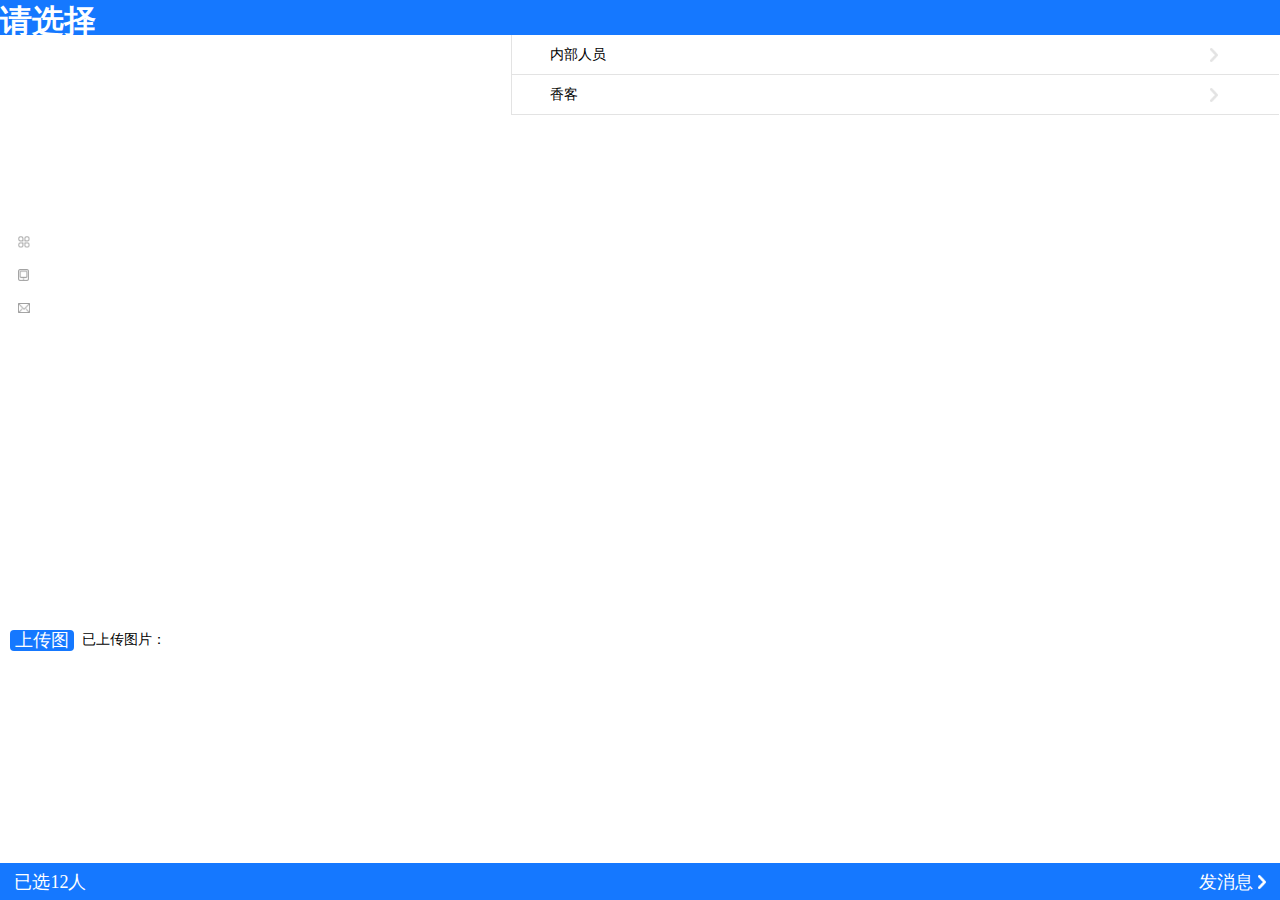
<file: index.html>
<!DOCTYPE html>
<html>
<head>
    <meta charset="utf-8">
    <meta http-equiv="X-UA-Compatible" content="IE=edge">
    <title>通讯录</title>
    <meta name="viewport" content="initial-scale=1, maximum-scale=1">
    <link rel="shortcut icon" href="/favicon.ico">
    <meta name="apple-mobile-web-app-capable" content="yes">
    <meta name="apple-mobile-web-app-status-bar-style" content="black">
    <script src="http://mat1.gtimg.com/zj/yuwanli/dzw1610/addressList/js/resize.js"></script>
    <link rel="stylesheet" href="http://g.alicdn.com/msui/sm/0.6.2/css/sm.min.css">
    <!--<link rel="stylesheet" href="http://mat1.gtimg.com/zj/yuwanli/dzw1610/addressList/css/index.css" charset="utf-8"/>-->
    <link rel="stylesheet" href="css/index.css"/>
</head>
<body>
<div class="page-group">
    <div class="page" id="page1">
        <header class="bar bar-nav">
            <h1 class='title'>请选择</h1>
        </header>
        <div class="rowCon">
            <div class="content left infinite-scroll" data-distance="10">
                <div class="list-block">
                    <ul class="list-container">
                    </ul>
                </div>
                <!-- 加载提示符 -->
                <div class="infinite-scroll-preloader">
                    <div class="preloader"></div>
                </div>
            </div>
            <div class="content right infinite-scroll" data-distance="100">
                <div class="list-block">
                    <ul class="list-container">
                        <li data-type="1"><div class="inner"><div class="item-title">内部人员</div></div></li>
                        <!--<li data-type="4"><div class="inner"><div class="item-title">机构老师</div></div></li>-->
                        <li data-type="2"><div class="inner"><div class="item-title">香客</div></div></li>
                    </ul>
                </div>
                <!-- 加载提示符 -->
                <div class="infinite-scroll-preloader">
                    <div class="preloader"></div>
                </div>
            </div>
        </div>
    </div>
    <div class="page" id="page2">
        <header class=" noactive">
            <div class="box ">
                <span>全选</span>
            </div>
            <div class="text">已选<span>0</span>人</div>
            <div class="btn_send"></div>
        </header>
        <div class="content infinite-scroll" data-distance="10">
            <div class="list-block">
                <ul class="list-container">
                </ul>
            </div>
            <!-- 加载提示符 -->
            <div class="infinite-scroll-preloader">
                <div class="preloader"></div>
            </div>
        </div>
        <div class="next">下一步</div>
    </div>
    <div class="page" id="page3">
        <div class="content">
            <div class="headCon">
                <div class="head">

                </div>
                <div class="name">余万利</div>
            </div>
            <ul class="info">
                <li class="user">

                    <div class="ic"></div>
                    <div class="key">身份</div>
                    <div class="value">老师</div>
                </li>
                <li class="mobile">
                    <div class="ic mobile"></div>
                    <div class="key">手机</div>
                    <div class="value">13307175141</div>
                </li>
                <li class="tel">
                    <div class="ic tel"></div>
                    <div class="key">邮箱</div>
                    <div class="value">0571-88888888</div>
                </li>
            </ul>
            <span class="button button-fill send">发送消息</span>
        </div>
    </div>
    <div class="page" id="page4">
        <div class="content">
            <div class="head">
                向<span>何滋铱等<b style="font-size: 24px">12位</b>家长</span>发送以下信息：
            </div>
            <div class="textCon">
                <textarea name="" id="" cols="30" rows="10" placeholder="请输入内容....."></textarea>
            </div>
            <div class="upload">
                <input id="imageInput" type="file" accept="image/*" capture="camera" name="myPhoto" onchange="selectFileImage(this);" />
                <div class="btn_upload">上传图片</div>
                <div class="name">
                    <p>已上传图片：<span></span><i></i></p>
                </div>
            </div>
        </div>
        <div class="submitCon">
            <div class="num">已选<span>12</span>人</div>
            <div class="send">发消息</div>
        </div>
    </div>
</div>

<!--<script type='text/javascript' src='http://g.alicdn.com/sj/lib/zepto/zepto.min.js' charset='utf-8'></script>-->
<script type='text/javascript' src='http://mat1.gtimg.com/zj/yuwanli/common/zepto/zeptoAll.min.js' charset='utf-8'></script>
<script type='text/javascript' src='http://g.alicdn.com/msui/sm/0.6.2/js/sm.min.js' charset='utf-8'></script>
<script src="http://mat1.gtimg.com/zj/yuwanli/dzw1609/dyh_marriage/js/mobileBUGFix.mini.js"></script>
<script src="http://mat1.gtimg.com/zj/yuwanli/dzw1609/dyh_marriage/js/exif.js"></script>
<!--<script src="http://mat1.gtimg.com/zj/yuwanli/dzw1610/addressList/js/app.js" charset="UTF-8"></script>-->
<script src="js/app.js" charset="UTF-8"></script>
</body>
</html>
</file>
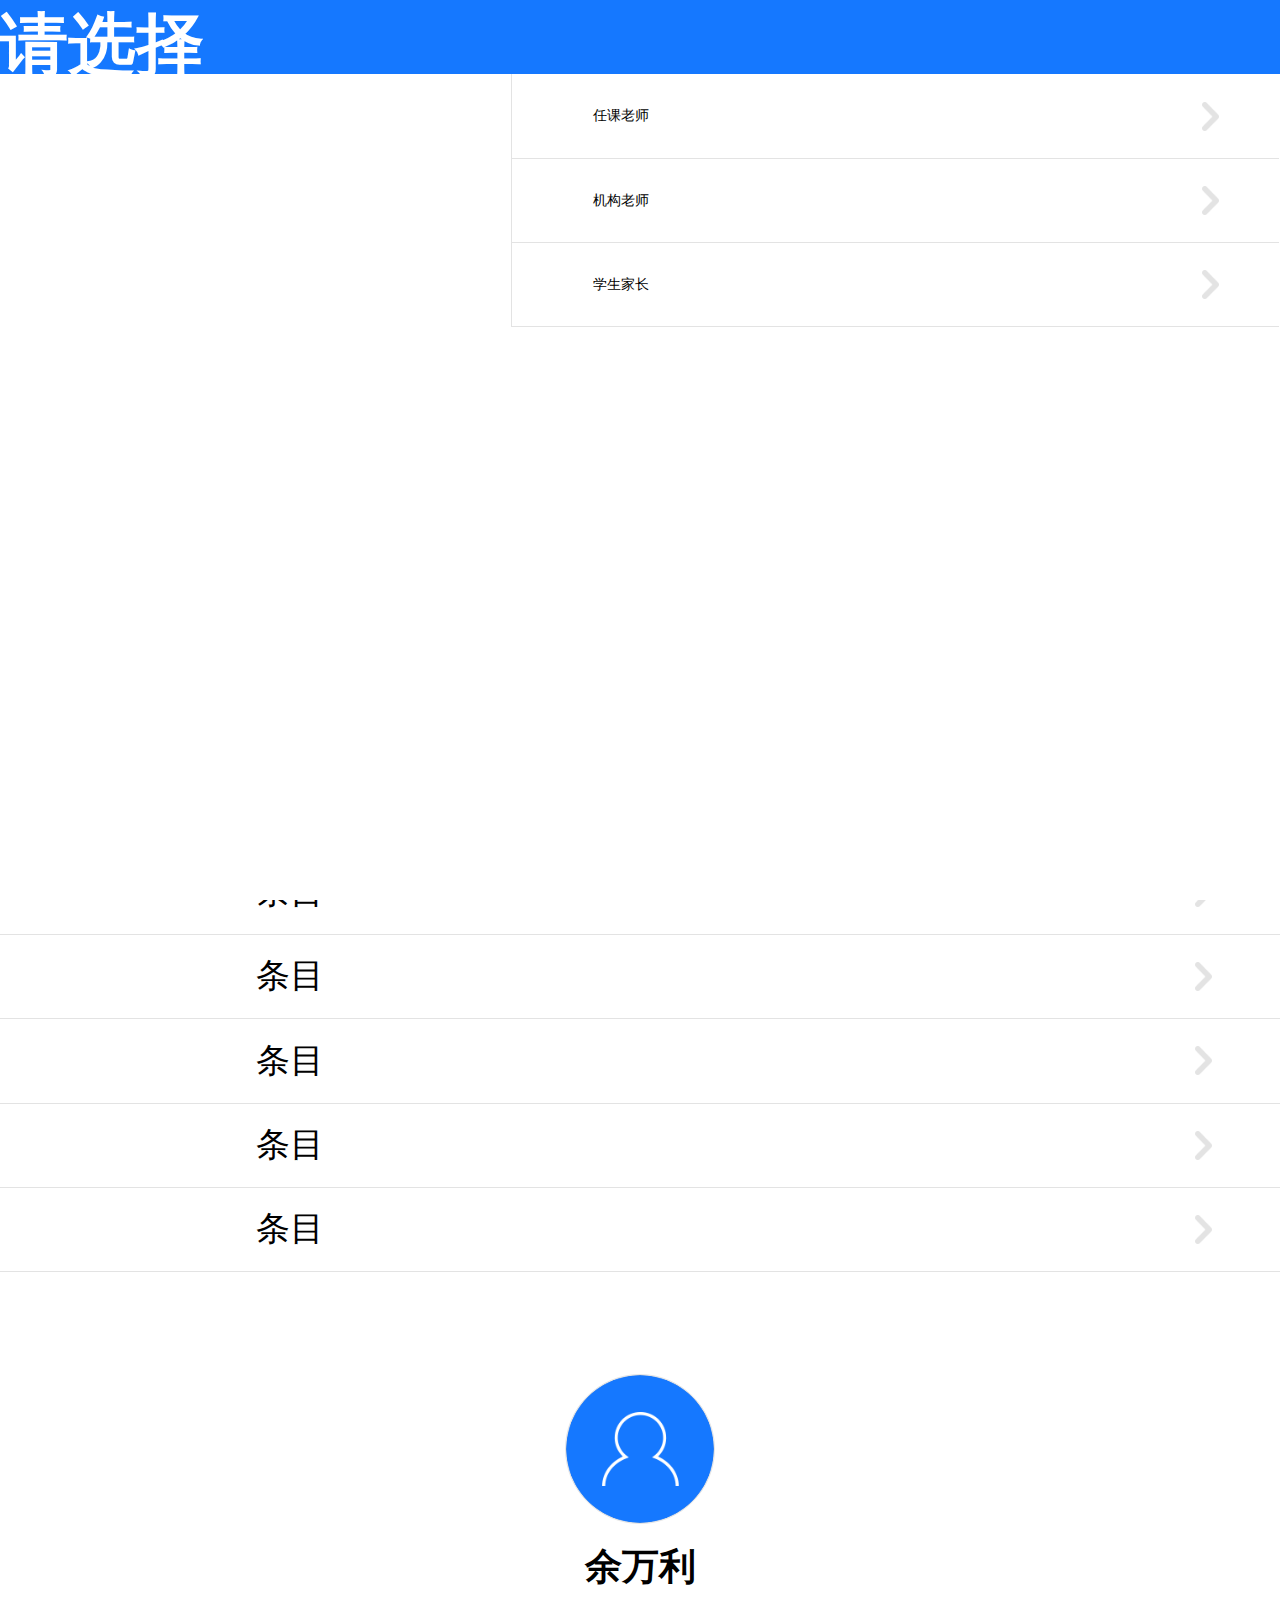
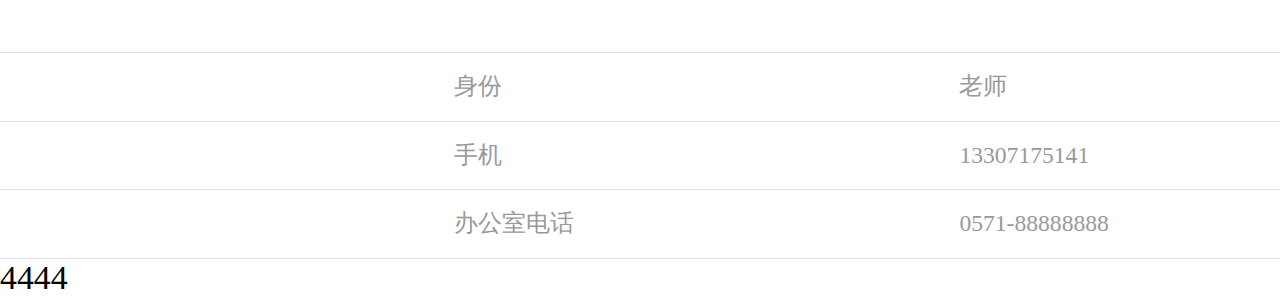
<file: page2.html>
<!DOCTYPE html>
<html>
<head>
    <meta charset="utf-8">
    <meta http-equiv="X-UA-Compatible" content="IE=edge">
    <title>通讯录</title>
    <meta name="viewport" content="initial-scale=1, maximum-scale=1">
    <link rel="shortcut icon" href="/favicon.ico">
    <meta name="apple-mobile-web-app-capable" content="yes">
    <meta name="apple-mobile-web-app-status-bar-style" content="black">
    <script src="lib/js/resize.js"></script>
    <link rel="stylesheet" href="http://g.alicdn.com/msui/sm/0.6.2/css/sm.min.css">
    <link rel="stylesheet" href="css/index.css"/>
</head>
<body>
<div class="page-group">
    <div class="page" id="page1">
        <header class="bar bar-nav">
            <h1 class='title'>请选择</h1>
        </header>
        <div class="rowCon">
            <div class="content left infinite-scroll" data-distance="10">
                <div class="list-block">
                    <ul class="list-container">
                    </ul>
                </div>
                <!-- 加载提示符 -->
                <div class="infinite-scroll-preloader">
                    <div class="preloader"></div>
                </div>
            </div>
            <div class="content right infinite-scroll" data-distance="100">
                <div class="list-block">
                    <ul class="list-container">
                        <li data-type="1"><div class="inner"><div class="item-title">任课老师</div></div></li>
                        <li data-type="4"><div class="inner"><div class="item-title">机构老师</div></div></li>
                        <li data-type="2"><div class="inner"><div class="item-title">学生家长</div></div></li>
                    </ul>
                </div>
                <!-- 加载提示符 -->
                <div class="infinite-scroll-preloader">
                    <div class="preloader"></div>
                </div>
            </div>
        </div>
    </div>
    <div class="page" id="page2">
        <div class="content infinite-scroll" data-distance="100">
            <div class="list-block">
                <ul class="list-container">
                    <li>
                        <a href="#page3">
                            <div class="inner">
                                <div class="user"></div>
                                <div class="text">条目</div>
                                <div class="arrow"></div>
                            </div>
                        </a>
                    </li>
                    <li>
                        <a href="#page3">
                            <div class="inner">
                                <div class="user"></div>
                                <div class="text">条目</div>
                                <div class="arrow"></div>
                            </div>
                        </a>
                    </li>
                    <li>
                        <a href="#page3">
                            <div class="inner">
                                <div class="user"></div>
                                <div class="text">条目</div>
                                <div class="arrow"></div>
                            </div>
                        </a>
                    </li>
                    <li>
                        <a href="#page3">
                            <div class="inner">
                                <div class="user"></div>
                                <div class="text">条目</div>
                                <div class="arrow"></div>
                            </div>
                        </a>
                    </li>
                    <li>
                        <a href="#page3">
                            <div class="inner">
                                <div class="user"></div>
                                <div class="text">条目</div>
                                <div class="arrow"></div>
                            </div>
                        </a>
                    </li>
                    <li>
                        <div class="inner">
                            <div class="user"></div>
                            <div class="text">条目</div>
                            <div class="arrow"></div>
                        </div>
                    </li>
                    <li>
                        <div class="inner">
                            <div class="user"></div>
                            <div class="text">条目</div>
                            <div class="arrow"></div>
                        </div>
                    </li>
                    <li>
                        <div class="inner">
                            <div class="user"></div>
                            <div class="text">条目</div>
                            <div class="arrow"></div>
                        </div>
                    </li>
                    <li>
                        <div class="inner">
                            <div class="user"></div>
                            <div class="text">条目</div>
                            <div class="arrow"></div>
                        </div>
                    </li>
                    <li>
                        <div class="inner">
                            <div class="user"></div>
                            <div class="text">条目</div>
                            <div class="arrow"></div>
                        </div>
                    </li>
                    <li>
                        <div class="inner">
                            <div class="user"></div>
                            <div class="text">条目</div>
                            <div class="arrow"></div>
                        </div>
                    </li>
                    <li>
                        <div class="inner">
                            <div class="user"></div>
                            <div class="text">条目</div>
                            <div class="arrow"></div>
                        </div>
                    </li>
                    <li>
                        <div class="inner">
                            <div class="user"></div>
                            <div class="text">条目</div>
                            <div class="arrow"></div>
                        </div>
                    </li>
                    <li>
                        <div class="inner">
                            <div class="user"></div>
                            <div class="text">条目</div>
                            <div class="arrow"></div>
                        </div>
                    </li>
                </ul>
            </div>
            <!-- 加载提示符 -->
            <div class="infinite-scroll-preloader">
                <div class="preloader"></div>
            </div>
        </div>
    </div>
    <div class="page" id="page3">
        <div class="content">
            <div class="headCon">
                <div class="head">

                </div>
                <div class="name">余万利</div>
            </div>
            <ul class="info">
                <li>
                    <div class="ic user"></div>
                    <div class="key">身份</div>
                    <div class="value">老师</div>
                </li>
                <li>
                    <div class="ic mobile"></div>
                    <div class="key">手机</div>
                    <div class="value">13307175141</div>
                </li>
                <li>
                    <div class="ic tel"></div>
                    <div class="key">办公室电话</div>
                    <div class="value">0571-88888888</div>
                </li>
            </ul>
            <a href="#page4" class="button button-fill send">发送消息</a>
        </div>
    </div>
    <div class="page" id="page4">
        4444
    </div>
</div>

<script type='text/javascript' src='http://g.alicdn.com/sj/lib/zepto/zepto.min.js' charset='utf-8'></script>
<script type='text/javascript' src='http://g.alicdn.com/msui/sm/0.6.2/js/sm.min.js' charset='utf-8'></script>

<script src="js/app.js"></script>

</body>
</html>
</file>
<file: css/index.css>
* {
  margin: 0 ;
  padding: 0;
}
* ::-webkit-scrollbar {
  display: none;
}
* ::-webkit-scrollbar-thumb {
  display: none;
}
.list-block ul:before {
  background: none;
}
.bar ~ .content {
  top: 2.5rem;
}
#page1 .title {
  background-color: #1578FF;
  color: #fff;
}
#page1 .rowCon {
  position: absolute;
  width: 100%;
  left: 0;
  bottom: 0;
  top: 2.2rem;
  background-color: #fff;
  font-size: 14px;
}
#page1 .rowCon .content {
  position: absolute;
  top: 0;
  bottom: 0;
  height: 100%;
}
#page1 .rowCon .content.left {
  width: 40%;
  left: 0;
}
#page1 .rowCon .content.left .list-block li {
  background-color: #eee;
  border-right: 1px solid #E3E3E3;
  color: #1578FF;
  padding-left: 2.5rem;
  background-image: url(../images/icon_class.png);
  background-position: 10% center;
  background-size: 1.6rem 1.6rem;
  background-repeat: no-repeat;
  -webkit-transition: all 0.3s ease;
  font-size: 0.6rem;
}
#page1 .rowCon .content.left .list-block li.active {
  background-image: url(../images/icon_class_active.png);
  background-color: #fff;
  color: #000;
}
#page1 .rowCon .content.right {
  width: 60%;
  left: 40%;
  margin-left: -1px;
  z-index: 100;
}
#page1 .rowCon .content.right .list-block li {
  background-color: #fff;
  border-left: 1px solid #E3E3E3;
  padding-left: 2.4rem;
  background-image: url(../images/icon_arrow.png);
  background-position: 92% center;
  background-repeat: no-repeat;
  background-size: 0.5rem auto;
}
#page1 .rowCon .content.right .list-block li a {
  color: #000;
}
#page1 .rowCon .content .list-block {
  margin: 0;
}
#page1 .rowCon .content .list-block li {
  box-sizing: border-box;
  list-style: none;
  height: 2.5rem;
  line-height: 2.5rem;
  border-bottom: 1px solid #E3E3E3;
}
#page1 .rowCon .content .infinite-scroll-preloader {
  opacity: 1;
}
#page2 {
  background-color: #fff;
}
#page2 .next {
  position: fixed;
  width: 100%;
  height: 2.5rem;
  left: 0;
  bottom: 0;
  z-index: 100;
  text-align: center;
  line-height: 2.5rem;
  font-size: 20px;
  background-color: #E3E3E3;
  -webkit-transition: transform 1s ease;
  -webkit-transform: translateY(100%);
}
#page2 .content .infinite-scroll-preloader {
  opacity: 0;
}
#page2 .content .list-block {
  min-height: 100%;
  overflow: scroll;
  margin: 0;
}
#page2 .content .list-block li {
  height: 2.5rem;
  line-height: 2.5rem;
  border-bottom: 1px solid #E3E3E3;
  box-sizing: border-box;
  -webkit-transition: all 0.2s ease;
}
#page2 .content .list-block li a {
  color: #000;
}
#page2 .content .list-block li.active {
  background-color: #1578FF;
  color: #fff;
}
#page2 .content .list-block li.active a {
  color: #fff;
}
#page2 .content .list-block li.active .inner .check {
  background-image: url(../images/icon_checked.png);
}
#page2 .content .list-block li .inner {
  height: 100%;
  display: -webkit-box;
  display: -webkit-flex;
  display: flex;
  -webkit-box-flex: 1;
  -ms-flex: 1;
  -webkit-box-pack: justify;
  -webkit-justify-content: space-between;
  justify-content: space-between;
  -webkit-box-align: center;
  -webkit-align-items: center;
  align-items: center;
}
#page2 .content .list-block li .inner .check {
  width: 0;
  height: 100%;
  background-position: 1rem center;
  background-repeat: no-repeat;
  background-image: url(../images/icon_check_gray.png);
  background-size: 1.1rem auto;
  -webkit-transition: width 0.6s ease;
}
#page2 .content .list-block li .inner .user {
  width: 20%;
  height: 100%;
  -webkit-transition: width 0.6s ease;
  position: relative;
}
#page2 .content .list-block li .inner .user i {
  position: absolute;
  width: 1.6rem;
  height: 1.6rem;
  left: 50%;
  top: 50%;
  z-index: 100;
  border-radius: 50%;
  -webkit-transform: translateX(-50%) translateY(-50%);
  background-image: url(../images/icon_user.png);
  background-position: center;
  background-size: 1.6rem auto;
  background-repeat: no-repeat;
}
#page2 .content .list-block li .inner .text {
  width: 68%;
  -webkit-transition: width 0.6s ease;
}
#page2 .content .list-block li .inner .arrow {
  width: 12%;
  height: 100%;
  background-image: url(../images/icon_arrow.png);
  background-position: center;
  background-size: 0.5rem auto;
  background-repeat: no-repeat;
  -webkit-transition: width 0.6s ease;
}
#page2 header {
  color: #fff;
  display: none;
  line-height: 2.5rem;
  font-size: 18px;
}
#page2 header .box {
  width: 4rem;
  height: 100%;
  padding-left: 1.2rem;
  background-position: left center;
  background-repeat: no-repeat;
  background-image: url(../images/icon_emil.png);
  background-size: 1.6rem auto;
}
#page2 header .box span {
  display: none;
}
#page2 header.noactive ~ .content .list-block li.active {
  background-color: #fff;
  color: #3d4145;
}
#page2 header.noactive ~ .content .list-block li.active a {
  color: #000;
}
#page2 header.noactive ~ .content .list-block li.active .inner .check {
  background-image: url(../images/icon_check.png);
}
#page2 header.active ~ .next {
  -webkit-transform: translateY(0);
}
#page2 header.active ~ .content {
  bottom: 2.5rem;
}
#page2 header.active ~ .content .list-block .inner .check {
  width: 24%;
}
#page2 header.active ~ .content .list-block .inner .arrow {
  width: 0;
}
#page2 header.active ~ .content .list-block .inner .text {
  width: 56%;
}
#page2 header.active .text {
  opacity: 1;
}
#page2 header.active .box {
  background-image: url(../images/icon_check.png);
  background-size: 1.1rem auto;
}
#page2 header.active .box span {
  display: block;
}
#page2 header.active .box.checked {
  background-image: url(../images/icon_checked.png);
  background-size: 1.1rem auto;
}
#page2 header .text {
  position: absolute;
  width: 100%;
  height: 100%;
  text-align: center;
  top: 0;
  left: 0;
  z-index: -1;
  opacity: 0;
}
#page2 header .btn_send::after {
  content: "群发信息";
  padding: 0.2rem;
  border: 1px solid #fff;
  border-radius: 4px;
}
#page2 header .btn_send.on::after {
  content: "取消";
}
#page2 .bar {
  height: 2.5rem;
  padding: 0 0.9rem;
  background-color: #1578FF;
  width: 100%;
  display: -webkit-box;
  display: -webkit-flex;
  display: flex;
  -webkit-box-flex: 1;
  -ms-flex: 1;
  -webkit-box-pack: justify;
  -webkit-justify-content: space-between;
  justify-content: space-between;
  -webkit-box-align: center;
  -webkit-align-items: center;
  flex-direction: row;
  -webkit-flex-direction: row;
  align-items: center;
}
#page3 .headCon {
  padding: 3rem 0 2rem;
  display: -webkit-box;
  display: -webkit-flex;
  display: flex;
  -webkit-box-flex: 1;
  -ms-flex: 1;
  -webkit-box-pack: justify;
  -webkit-justify-content: space-between;
  justify-content: space-between;
  -webkit-box-align: center;
  -webkit-align-items: center;
  flex-direction: column;
  -webkit-flex-direction: column;
  align-items: center;
}
#page3 .headCon .head {
  width: 4.4rem;
  height: 4.4rem;
  background-image: url(../images/icon_user_default.png);
  background-position: center;
  background-size: 100% auto;
  background-repeat: no-repeat;
  border-radius: 50%;
  border: 1px solid #e5e5e5;
}
#page3 .headCon .name {
  font-size: 1.1rem;
  font-weight: bold;
  line-height: 1em;
  margin-top: 0.7rem;
}
#page3 .info {
  border-top: 1px solid #E3E3E3;
}
#page3 .info li {
  display: -webkit-box;
  display: -webkit-flex;
  display: flex;
  -webkit-box-flex: 1;
  -ms-flex: 1;
  -webkit-box-pack: justify;
  -webkit-justify-content: space-between;
  justify-content: space-between;
  -webkit-box-align: center;
  -webkit-align-items: center;
  align-items: center;
  list-style: none;
  text-align: left;
  height: 2rem;
  line-height: 2rem;
  color: #999;
  border-bottom: 1px solid #E3E3E3;
  font-size: 0.7rem;
}
#page3 .info li.user .ic::after {
  content: '';
  width: 0.7rem;
  height: 0.7rem;
  left: 1.5rem;
  top: 50%;
  -webkit-transform: translateX(-50%) translateY(-50%);
  position: absolute;
  background-size: 100% 100%;
  background-image: url(../images/icon_sf.png);
}
#page3 .info li.mobile .ic::after {
  content: '';
  width: 0.75rem;
  height: 0.75rem;
  left: 1.5rem;
  top: 50%;
  -webkit-transform: translateX(-50%) translateY(-50%);
  position: absolute;
  background-size: auto 100%;
  background-position: center;
  background-repeat: no-repeat;
  background-image: url(../images/icon_mobile.png);
}
#page3 .info li.tel .ic::after {
  content: '';
  width: 0.75rem;
  height: 0.75rem;
  left: 1.5rem;
  top: 50%;
  -webkit-transform: translateX(-50%) translateY(-50%);
  position: absolute;
  background-size: 100% auto;
  background-position: center;
  background-repeat: no-repeat;
  background-image: url(../images/icon_tel.png);
}
#page3 .info li .ic {
  width: 2.5rem;
  height: 100%;
  background-repeat: no-repeat;
  position: relative;
}
#page3 .info li .key {
  width: 4rem;
  height: 100%;
}
#page3 .info li .value {
  width: 9.5rem;
  height: 100%;
}
#page3 .send {
  width: 4.5rem;
  margin: 0 auto;
  background-color: #1578FF;
  margin-top: 2rem;
  display: none;
}
#page3 .send:hover {
  background-color: #0894ec;
}
#page4 {
  background-color: #fff;
}
#page4 .content {
  bottom: 2.3rem;
}
#page4 .content .head {
  height: 2.3rem;
  line-height: 2.3rem;
  padding: 0 0.7rem;
  border-bottom: 1px solid #E3E3E3;
  font-size: 16px;
}
#page4 .content .head span {
  padding: 0 0.2rem;
  font-size: 18px;
}
#page4 .content .textCon {
  height: 15.5rem;
  margin: 0.6rem;
  display: block;
}
#page4 .content .textCon textarea {
  padding: 0.6rem;
  box-sizing: border-box;
  font-size: 14px;
  display: block;
  width: 100%;
  height: 100%;
  background-color: #F4F4F4;
  border: none;
  border-radius: 10px;
}
#page4 .content .upload {
  width: 4rem;
  height: 1.3rem;
  margin: 0 0.6rem;
  position: relative;
  display: inline-block;
  z-index: 10;
  line-height: 1.3rem;
}
#page4 .content .upload input {
  position: absolute;
  width: 100%;
  height: 100%;
  left: 0;
  top: 0;
  opacity: 0;
  z-index: 1000;
}
#page4 .content .upload .btn_upload {
  position: absolute;
  width: 100%;
  height: 100%;
  z-index: 100;
  left: 0;
  top: 0;
  background-color: #1578FF;
  border-radius: 4px;
  color: #fff;
  font-size: 18px;
  text-align: center;
}
#page4 .content .upload .name {
  position: absolute;
  width: 11rem;
  line-height: 1.3rem;
  left: 100%;
  font-size: 14px;
  top: 0;
}
#page4 .content .upload .name p {
  margin: 0;
  padding-left: 0.5rem;
}
#page4 .content .upload .name i {
  display: inline-block;
  -webkit-transform-origin: 50%;
  transform-origin: 50%;
  width: 1rem;
  height: 1rem;
  -webkit-animation: preloader-spin 1s steps(12, end) infinite;
  background-image: url(../images/loading.png);
  background-repeat: no-repeat;
  background-position: center;
  vertical-align: middle;
  opacity: 0;
  margin-left: 0.5rem;
}
#page4 .content .upload .name i.right {
  -webkit-animation: none;
  background-size: 80% auto;
  background-image: url(../images/right.png);
}
#page4 .content .upload .name i.wrong {
  -webkit-animation: none;
  background-image: url(../images/wrong.png);
}
#page4 .submitCon {
  height: 2.3rem;
  position: fixed;
  width: 100%;
  left: 0;
  bottom: 0;
  padding: 0 0.9rem;
  box-sizing: border-box;
  background-color: #1578FF;
  display: -webkit-box;
  display: -webkit-flex;
  display: flex;
  -webkit-box-flex: 1;
  -ms-flex: 1;
  -webkit-box-pack: justify;
  -webkit-justify-content: space-between;
  justify-content: space-between;
  -webkit-box-align: center;
  -webkit-align-items: center;
  align-items: center;
  color: #fff;
  font-size: 18px;
}
#page4 .submitCon .send {
  padding-right: 0.8rem;
  background-image: url(../images/icon_arrow_white.png);
  background-repeat: no-repeat;
  background-position: right center;
  background-size: 0.5rem auto;
}
canvas {
  background-color: #fff;
}
</file>
